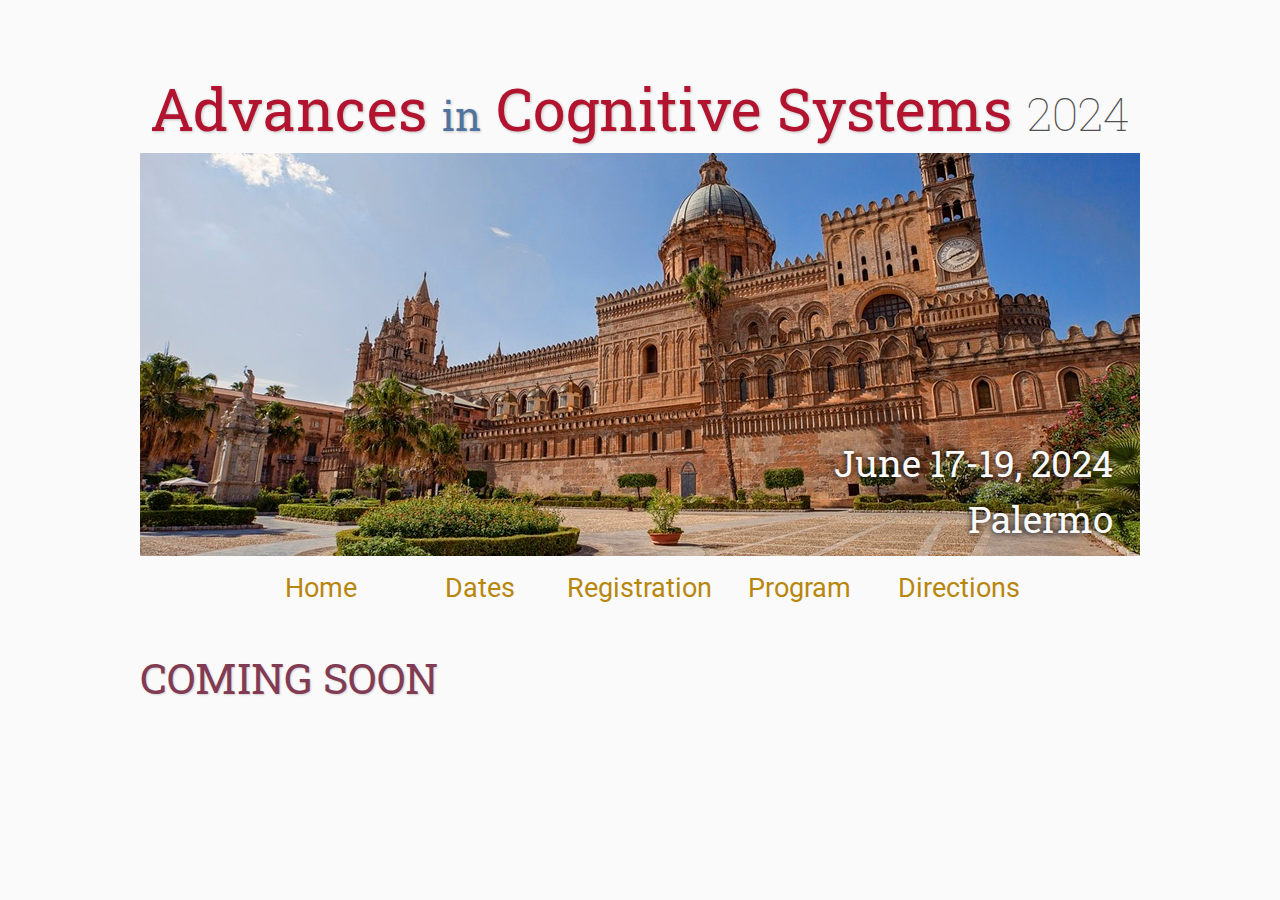
<file: comingsoon/index.html>
<!DOCTYPE html>
<html lang='en'>


<head>
    <base href="..">
    <link rel="shortcut icon" type="image/png" href="assets/favicon.png"/>
    <link rel="stylesheet" type="text/css" href="assets/main.css"/>
    <meta name="description" content="Conference Template">
    <meta name="resource-type" content="document">
    <meta name="distribution" content="global">
    <meta name="KeyWords" content="Conference">
    <title>Important dates | ACS 2024</title>
</head>

<body>

    <div class="banner">
        <img src="assets/banner2.jpg" alt="Palermo image">
        <div class="top-left">
            <span class="title1">Advances </span><span class="title2">in</span>
			<span class="title1">Cognitive Systems </span><span class="year">2024</span>
        </div>
        <div class="bottom-right">
            June 17-19, 2024 <br> Palermo
        </div>
    </div>

    <table class="navigation">
        <tr>
            <td class="navigation">
                <a title="Conference Home Page" href="./index.html">Home</a>
            </td>
			<td class="navigation">
                <a title="Important dates" href="dates/index.html">Dates</a>
            </td>
            <td class="navigation">
                <a title="Register for the Conference" href="comingsoon/index.html">Registration</a>
            </td>
            <td class="navigation">
                <a title="Conference Program" href="comingsoon/index.html">Program</a> 
            </td>
            <td class="navigation">
                <a title="Directions to the Conference" href="comingsoon/index.html">Directions</a>
            </td>
            
        </tr>
    </table>
	
<div class="bgimg">
  <div class="middlecomingsoon">
    <h1>COMING SOON</h1>
    <hr>
  </div>
 </div>

</body>
</html>
</file>
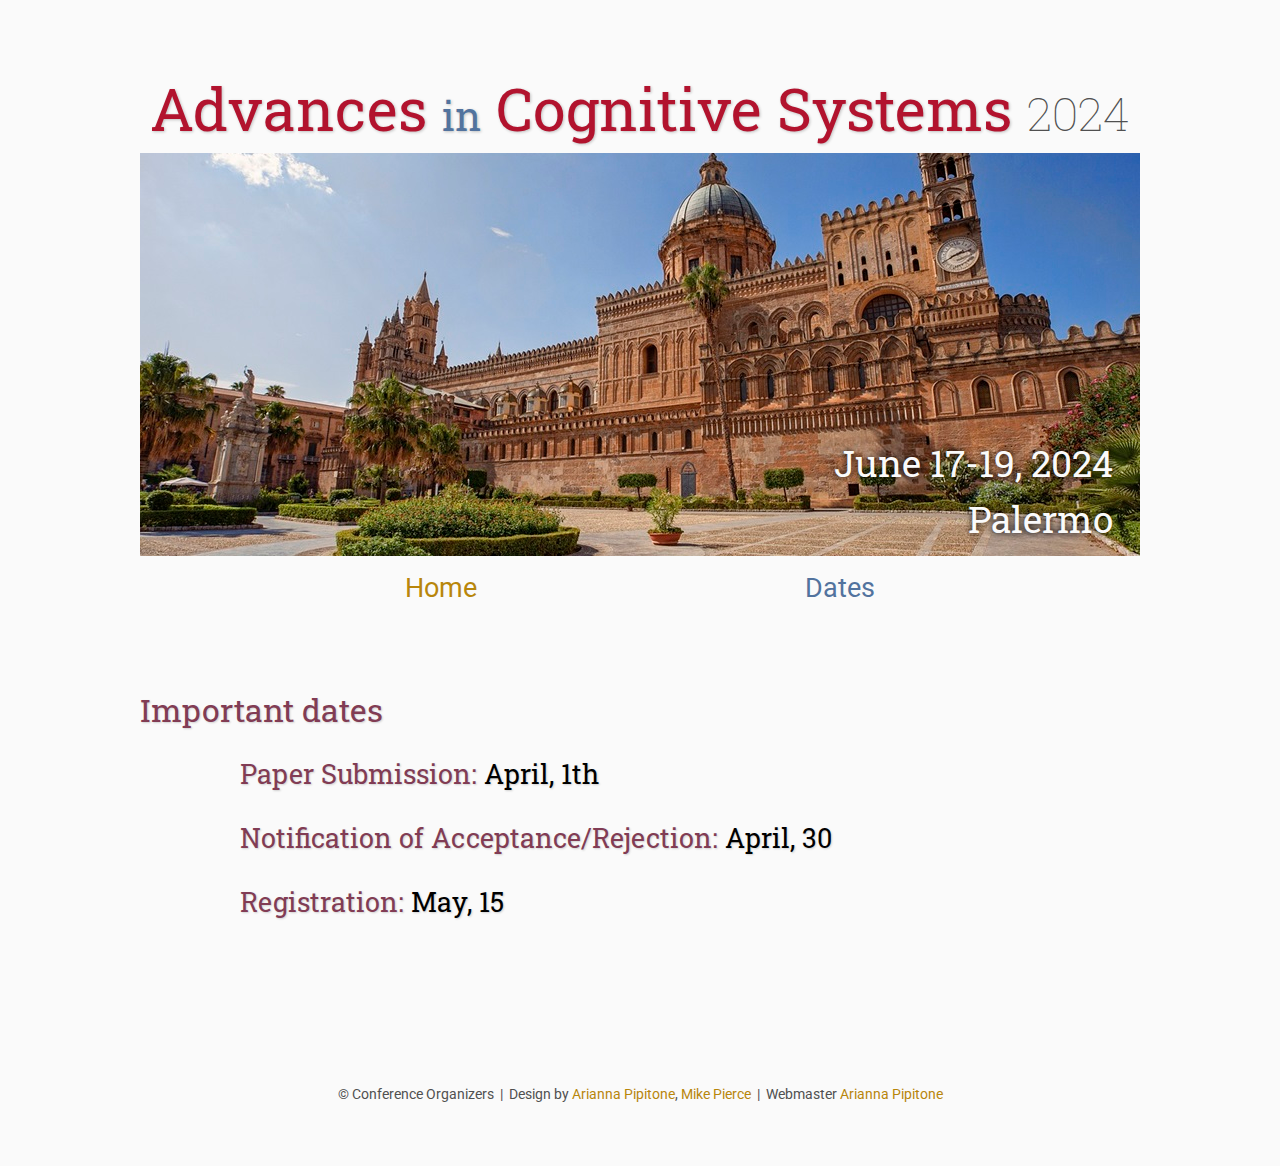
<file: dates/index.html>
<!DOCTYPE html>
<html lang='en'>

<head>
    <base href="..">
    <link rel="shortcut icon" type="image/png" href="assets/favicon.png"/>
    <link rel="stylesheet" type="text/css" href="assets/main.css"/>
    <meta name="description" content="Conference Template">
    <meta name="resource-type" content="document">
    <meta name="distribution" content="global">
    <meta name="KeyWords" content="Conference">
    <title>Important dates | ACS 2024</title>
</head>

<body>

    <div class="banner">
        <img src="assets/banner2.jpg" alt="Conference Template Banner">
        <div class="top-left">
            <span class="title1">Advances </span><span class="title2">in</span>
<span class="title1">Cognitive Systems</span>		<span class="year">2024</span>
        </div>
        <div class="bottom-right">
            June 17-19, 2024 <br> Palermo
        </div>
    </div>

    <table class="navigation">
        <tr>
            <td class="navigation">
                <a title="Conference Home Page" href="./index.html">Home</a>
            </td>
			<td class="navigation">
                <a class="current" title="Important dates" href="dates/index.html">Dates</a>
            </td>
         <!--    <td class="navigation">
                <a title="Register for the Conference" href="registration/coming.html">Registration</a>
            </td>
            <td class="navigation">
                <a title="Conference Program" href="program/coming.html">Program</a> 
            </td>
            <td class="navigation">
                <a title="Directions to the Conference" href="directions/coming.html">Directions</a>
            </td> -->
            
        </tr>
    </table>

    <br>

    <h2>Important dates</h2>
	<p>
        
    </p>
    <!--
    <iframe class="registration" src="EMBED LINK FOR GOOGLE FORM HERE"></iframe>
    -->
	<ul>
    <li><h3>Paper Submission: <span class="black">April, 1th</span></h3></li>
<li>	<h3>Notification of Acceptance/Rejection: <span class="black">April, 30</span></h3></li>
<li> <h3> Registration: <span class="black">May, 15</span></h3></li>
</ul>
    <footer>
        &copy; Conference Organizers
        &nbsp;|&nbsp; Design by <a href="https://www.unipa.it/persone/docenti/p/arianna.pipitone/">Arianna Pipitone</a>, <a href="https://github.com/mikepierce">Mike Pierce</a>
    &nbsp;|&nbsp; Webmaster <a href="https://www.unipa.it/persone/docenti/p/arianna.pipitone/">Arianna Pipitone</a>
	</footer>

</body>
</html>
</file>
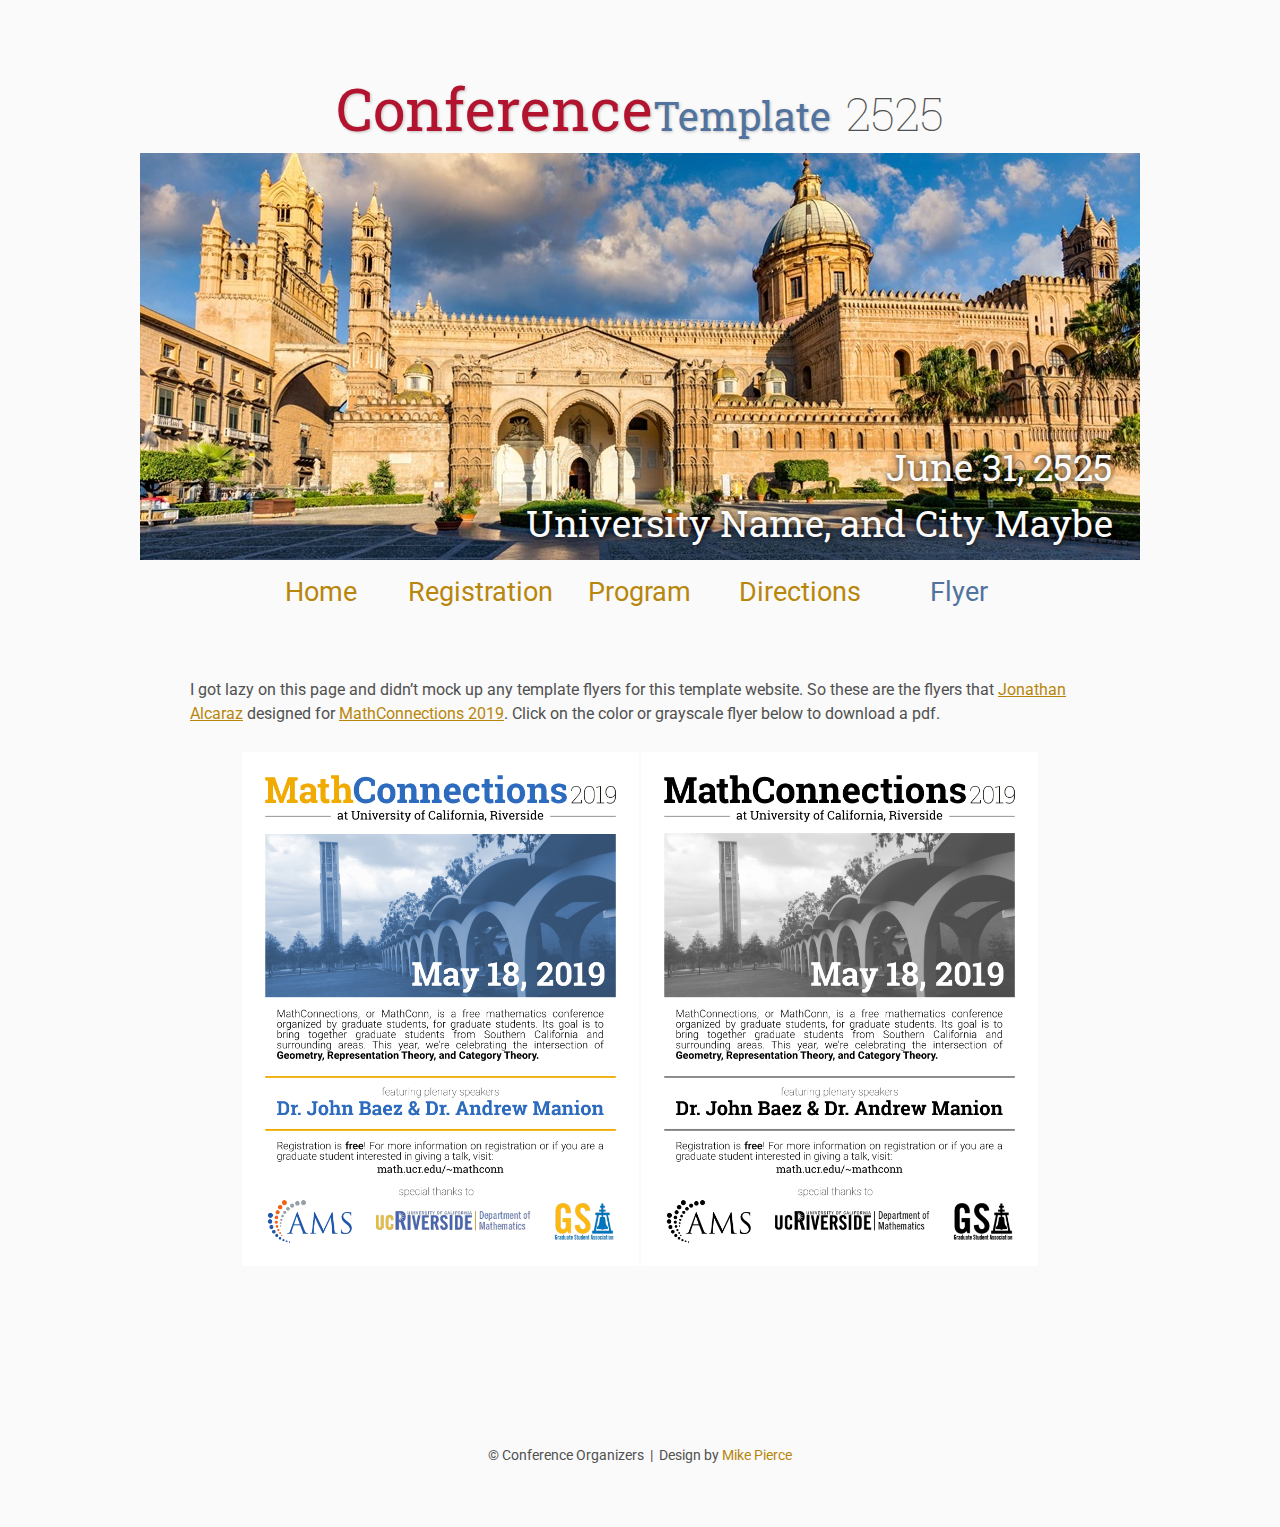
<file: flyer/index.html>
<!DOCTYPE html>
<html lang='en'>

<head>
    <base href="..">
    <link rel="shortcut icon" type="image/png" href="assets/favicon.png"/>
    <link rel="stylesheet" type="text/css" media="all" href="assets/main.css"/>
    <meta name="description" content="Conference Template">
    <meta name="resource-type" content="document">
    <meta name="distribution" content="global">
    <meta name="KeyWords" content="Conference">
    <title>Flyer | Conference Template</title>
</head>

<body>

    <div class="banner">
        <img src="assets/banner.jpg" alt="Conference Template Banner">
        <div class="top-left">
            <span class="title1">Conference</span><span class="title2">Template</span> <span class="year">2525</span>
        </div>
        <div class="bottom-right">
            June 31, 2525 <br> University Name, and City Maybe
        </div>
    </div>

    <table class="navigation">
        <tr>
            <td class="navigation">
                <a title="Conference Home Page" href=".">Home</a>
            </td>
            <td class="navigation">
                <a title="Register for the Conference" href="registration">Registration</a>
            </td>
            <td class="navigation">
                <a title="Conference Program" href="program">Program</a> 
            </td>
            <td class="navigation">
                <a title="Directions to the Conference" href="directions">Directions</a>
            </td>
            <td class="navigation">
                <a class="current" title="Conference Flyer" href="flyer">Flyer</a>
            </td>
        </tr>
    </table>

    <br>

    <p>
        I got lazy on this page and didn&rsquo;t mock up any template flyers for this template website.
        So these are the flyers that <a target="_blank" href="https://math.jonathanalcaraz.com/">Jonathan Alcaraz</a>
        designed for <a target="_blank" href="http://math.ucr.edu/~mathconn/">MathConnections 2019</a>.
        Click on the color or grayscale flyer below to download a pdf.
    </p>

    <table class="flyers">
        <tr>
            <td class="flyer">
                <a href="assets/MathConnections-Flyer.pdf">
                    <img src="assets/MathConnections-Flyer.png" alt="MathConnections Color Flyer" style="width:100%">
                </a>
            </td>
            <td class="flyer">
                <a href="assets/MathConnections-FlyerBW.pdf">
                    <img src="assets/MathConnections-FlyerBW.png" alt="MathConnections BW Flyer" style="width:100%">
                </a>
            </td>
        </tr>
    </table>

    <footer>
        &copy; Conference Organizers
        &nbsp;|&nbsp; Design by <a href="https://github.com/mikepierce">Mike Pierce</a>
    </footer>

</body>
</html>
</file>
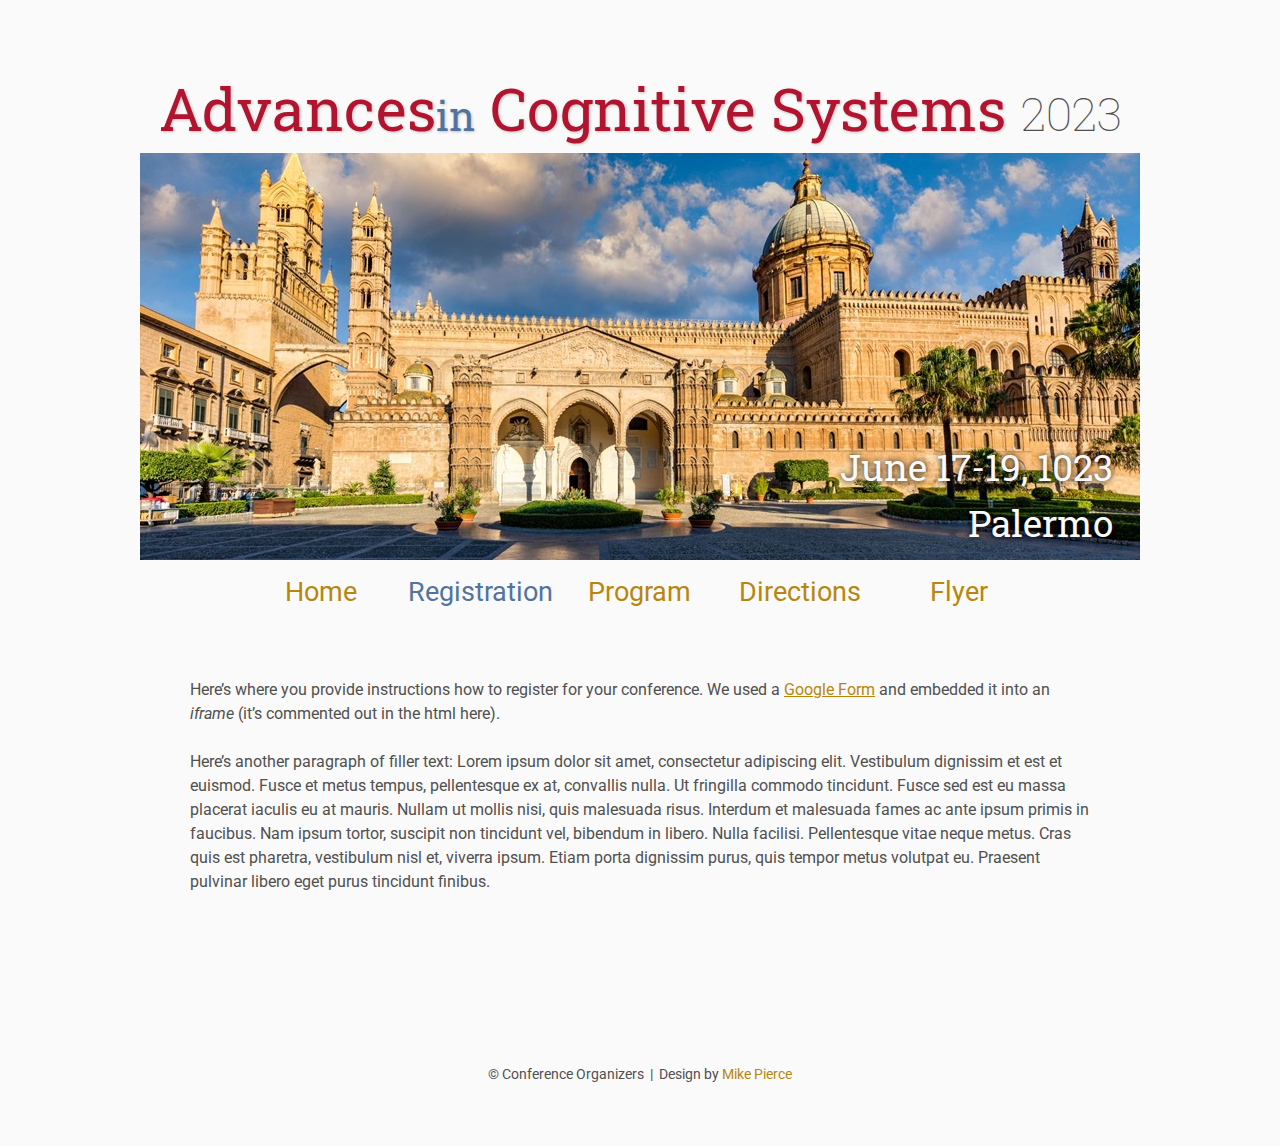
<file: registration/index.html>
<!DOCTYPE html>
<html lang='en'>

<head>
    <base href="..">
    <link rel="shortcut icon" type="image/png" href="assets/favicon.png"/>
    <link rel="stylesheet" type="text/css" media="all" href="assets/main.css"/>
    <meta name="description" content="Conference Template">
    <meta name="resource-type" content="document">
    <meta name="distribution" content="global">
    <meta name="KeyWords" content="Conference">
    <title>Registration | Conference Template</title>
</head>

<body>

    <div class="banner">
        <img src="assets/banner.jpg" alt="Conference Template Banner">
        <div class="top-left">
            <span class="title1">Advances</span><span class="title2">in</span>
<span class="title1">Cognitive Systems</span>		<span class="year">2023</span>
        </div>
        <div class="bottom-right">
            June 17-19, 1023 <br> Palermo
        </div>
    </div>

    <table class="navigation">
        <tr>
            <td class="navigation">
                <a title="Conference Home Page" href=".">Home</a>
            </td>
            <td class="navigation">
                <a class="current" title="Register for the Conference" href="registration">Registration</a>
            </td>
            <td class="navigation">
                <a title="Conference Program" href="program">Program</a> 
            </td>
            <td class="navigation">
                <a title="Directions to the Conference" href="directions">Directions</a>
            </td>
            <td class="navigation">
                <a title="Conference Flyer" href="flyer">Flyer</a>
            </td>
        </tr>
    </table>

    <br>

    <p>
        Here&rsquo;s where you provide instructions how to register for your conference.
        We used a <a href="https://www.google.com/forms/about/">Google Form</a> 
        and embedded it into an <i>iframe</i> (it&rsquo;s commented out in the html here).
    </p>
    <!--
    <iframe class="registration" src="EMBED LINK FOR GOOGLE FORM HERE"></iframe>
    -->
    <p>
        Here&rsquo;s another paragraph of filler text:
        Lorem ipsum dolor sit amet, consectetur adipiscing elit. Vestibulum dignissim et est et euismod. Fusce et metus tempus, pellentesque ex at, convallis nulla. Ut fringilla commodo tincidunt. Fusce sed est eu massa placerat iaculis eu at mauris. Nullam ut mollis nisi, quis malesuada risus. Interdum et malesuada fames ac ante ipsum primis in faucibus. Nam ipsum tortor, suscipit non tincidunt vel, bibendum in libero. Nulla facilisi. Pellentesque vitae neque metus. Cras quis est pharetra, vestibulum nisl et, viverra ipsum. Etiam porta dignissim purus, quis tempor metus volutpat eu. Praesent pulvinar libero eget purus tincidunt finibus.
    </p>

    <footer>
        &copy; Conference Organizers
        &nbsp;|&nbsp; Design by <a href="https://github.com/mikepierce">Mike Pierce</a>
    </footer>

</body>
</html>
</file>
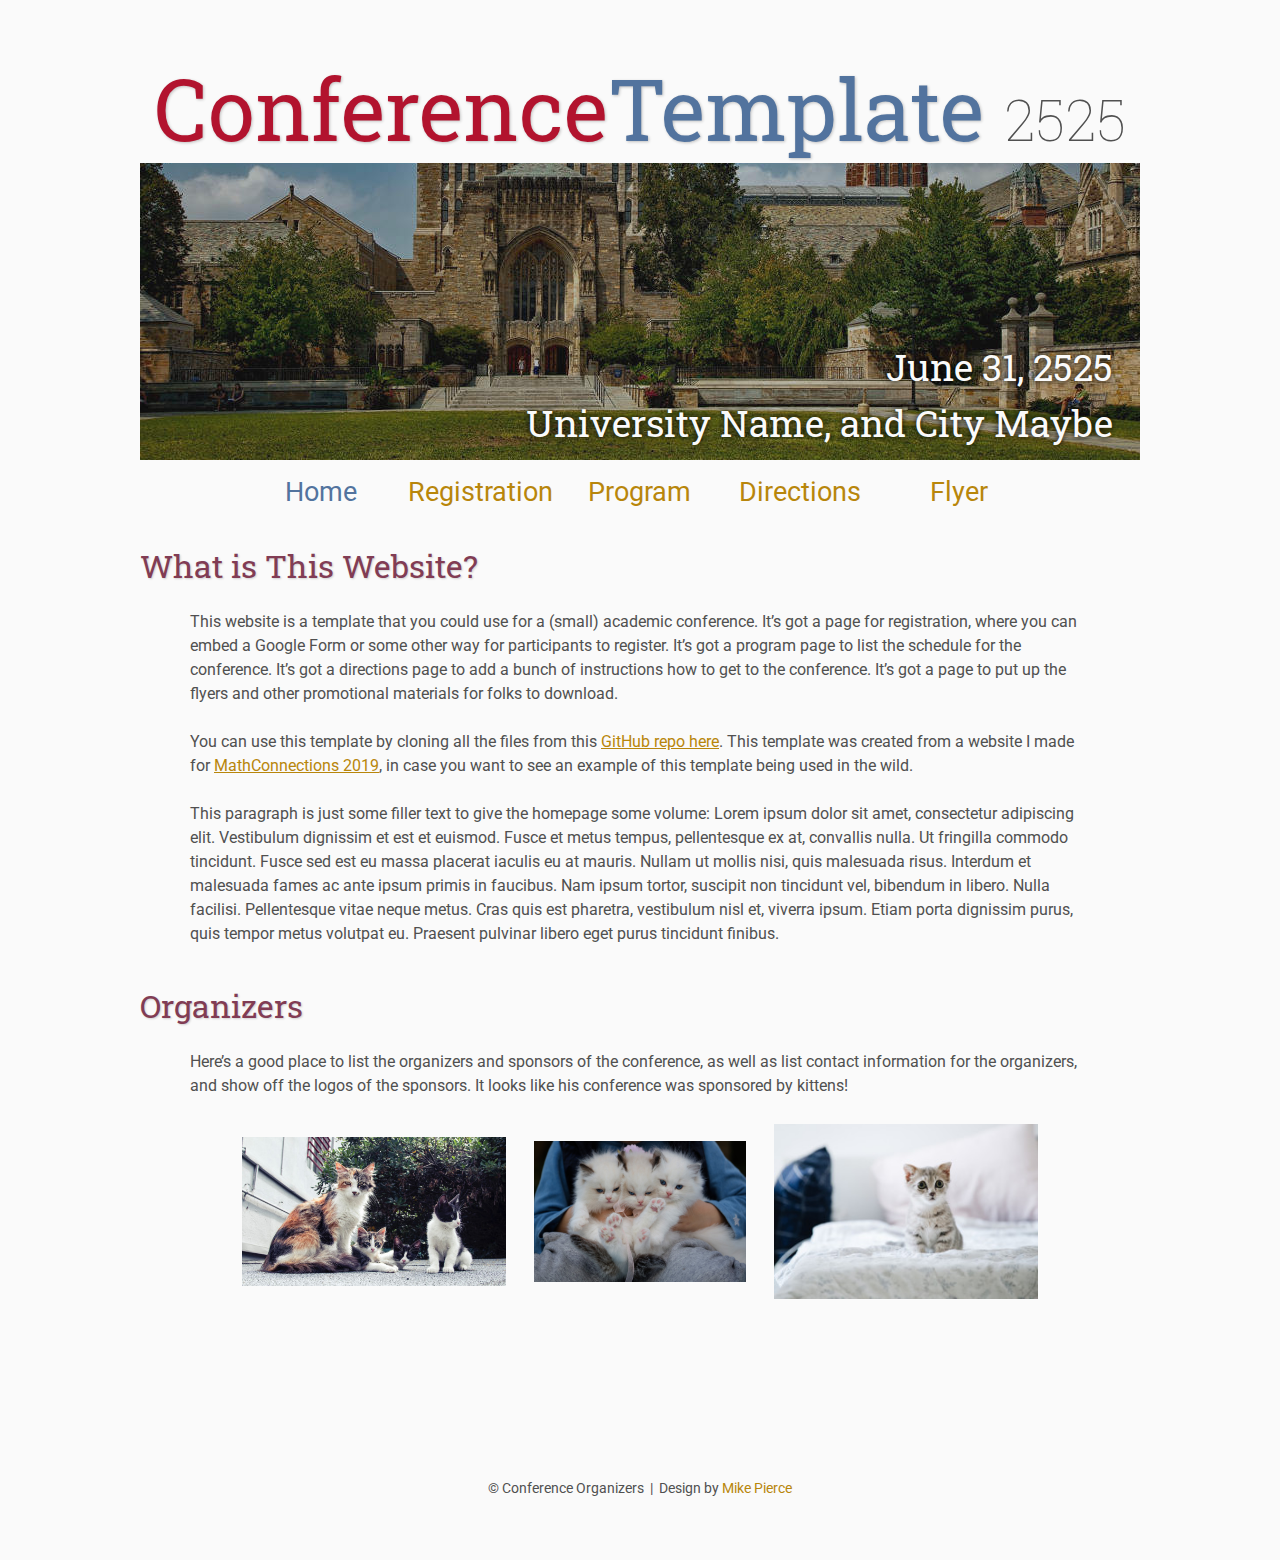
<file: conference-website-template-master/conference-website-template-master/index.html>
<!DOCTYPE html>
<html lang='en'>

<head>
    <base href=".">
    <link rel="shortcut icon" type="image/png" href="assets/favicon.png"/>
    <link rel="stylesheet" type="text/css" media="all" href="assets/main.css"/>
    <meta name="description" content="Conference Template">
    <meta name="resource-type" content="document">
    <meta name="distribution" content="global">
    <meta name="KeyWords" content="Conference">
    <title>Conference Template</title>
</head>

<body>

    <div class="banner">
        <img src="assets/banner.jpg" alt="Conference Template Banner">
        <div class="top-left">
            <span class="title1">Conference</span><span class="title2">Template</span> <span class="year">2525</span>
        </div>
        <div class="bottom-right">
            June 31, 2525 <br> University Name, and City Maybe
        </div>
    </div>

    <table class="navigation">
        <tr>
            <td class="navigation">
                <a class="current" title="Conference Home Page" href=".">Home</a>
            </td>
            <td class="navigation">
                <a title="Register for the Conference" href="registration">Registration</a>
            </td>
            <td class="navigation">
                <a title="Conference Program" href="program">Program</a> 
            </td>
            <td class="navigation">
                <a title="Directions to the Conference" href="directions">Directions</a>
            </td>
            <td class="navigation">
                <a title="Conference Flyer" href="flyer">Flyer</a>
            </td>
        </tr>
    </table>

    <h2>What is This Website?</h2>
    <p>
        This website is a template that you could use for a (small) academic conference. 
        It&rsquo;s got a page for registration, where you can embed a Google Form or some other way for participants to register.
        It&rsquo;s got a program page to list the schedule for the conference.
        It&rsquo;s got a directions page to add a bunch of instructions how to get to the conference.
        It&rsquo;s got a page to put up the flyers and other promotional materials for folks to download.
    </p>
    <p>
        You can use this template by cloning all the files from this
        <a target="_blank" href="https://github.com/mikepierce/conference-website-template">GitHub repo here</a>.
        This template was created from a website I made for 
        <a target="_blank" href="http://math.ucr.edu/~mathconn/">MathConnections 2019</a>,
        in case you want to see an example of this template being used in the wild.
    </p>
    <p>
        This paragraph is just some filler text to give the homepage some volume:
        Lorem ipsum dolor sit amet, consectetur adipiscing elit. Vestibulum dignissim et est et euismod. Fusce et metus tempus, pellentesque ex at, convallis nulla. Ut fringilla commodo tincidunt. Fusce sed est eu massa placerat iaculis eu at mauris. Nullam ut mollis nisi, quis malesuada risus. Interdum et malesuada fames ac ante ipsum primis in faucibus. Nam ipsum tortor, suscipit non tincidunt vel, bibendum in libero. Nulla facilisi. Pellentesque vitae neque metus. Cras quis est pharetra, vestibulum nisl et, viverra ipsum. Etiam porta dignissim purus, quis tempor metus volutpat eu. Praesent pulvinar libero eget purus tincidunt finibus.
    </p>

    <h2>Organizers</h2>
    <p>
        Here&rsquo;s a good place to list the organizers and sponsors of the conference,
        as well as list contact information for the organizers,
        and show off the logos of the sponsors.
        It looks like his conference was sponsored by kittens!
    </p>
    <table class="sponsors">
        <tr>
            <td class="sponsor">
                <a href="http://www.eyebleach.me/">
                    <img src="assets/kitten1.jpg" alt="First Sponsor Name">
                </a>
            </td>
            <td class="sponsor">
                <a href="http://www.eyebleach.me/">
                    <img src="assets/kitten2.jpg" alt="Second Sponsor Name" style="width: 80%">
                </a>
            </td>
            <td class="sponsor">
                <a href="http://www.eyebleach.me/">
                    <img src="assets/kitten3.jpg" alt="Third Sponsor Name">
                </a>
            </td>
        </tr>
    </table>

    <footer>
        &copy; Conference Organizers
        &nbsp;|&nbsp; Design by <a href="https://github.com/mikepierce">Mike Pierce</a>
    </footer>

</body>
</html>
</file>
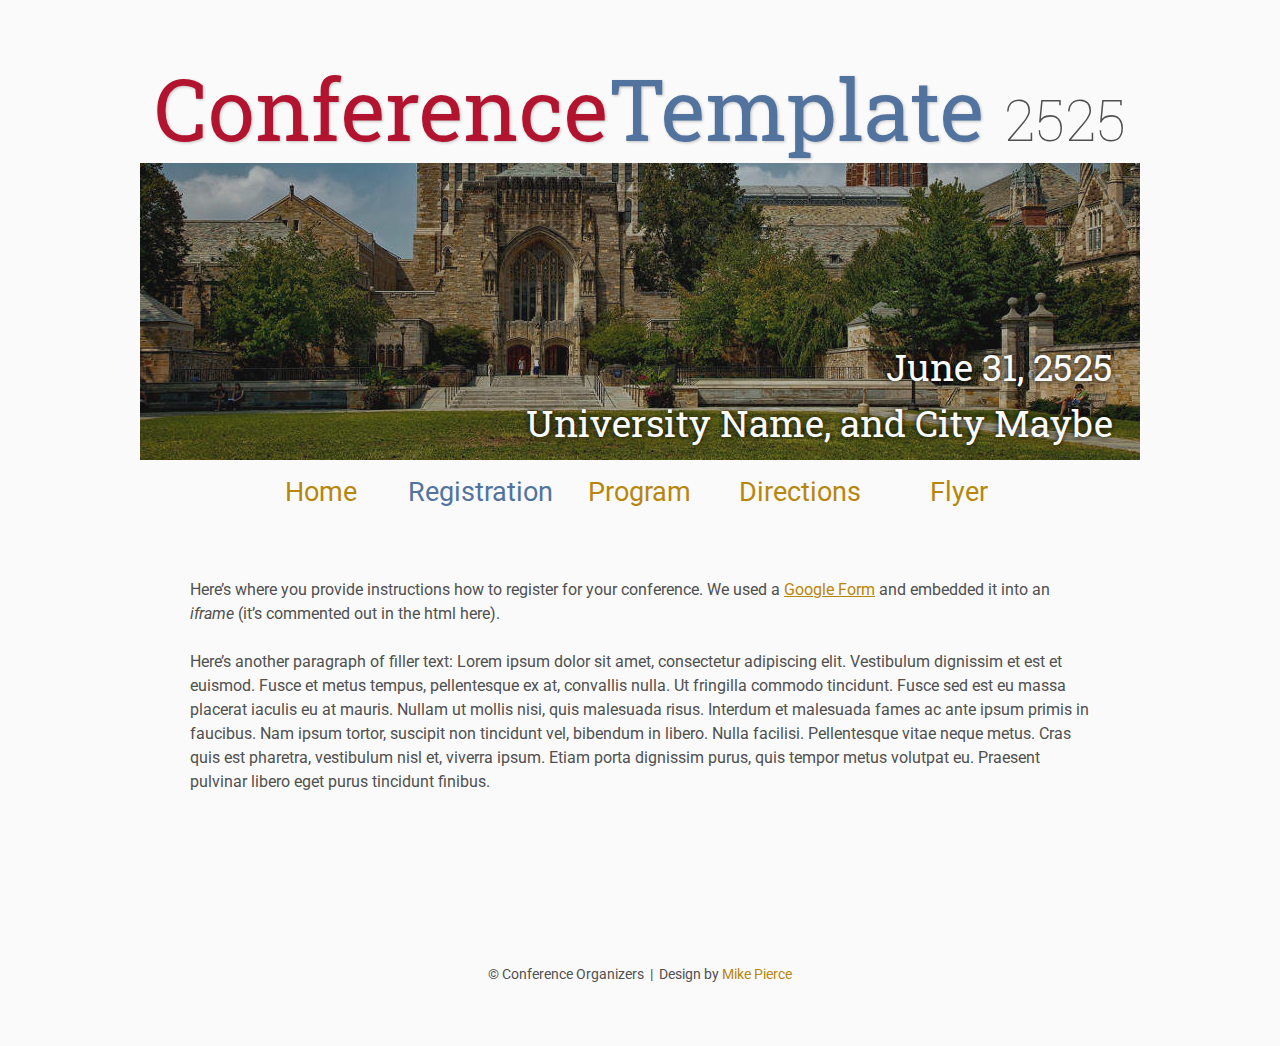
<file: conference-website-template-master/conference-website-template-master/registration/index.html>
<!DOCTYPE html>
<html lang='en'>

<head>
    <base href="..">
    <link rel="shortcut icon" type="image/png" href="assets/favicon.png"/>
    <link rel="stylesheet" type="text/css" media="all" href="assets/main.css"/>
    <meta name="description" content="Conference Template">
    <meta name="resource-type" content="document">
    <meta name="distribution" content="global">
    <meta name="KeyWords" content="Conference">
    <title>Registration | Conference Template</title>
</head>

<body>

    <div class="banner">
        <img src="assets/banner.jpg" alt="Conference Template Banner">
        <div class="top-left">
            <span class="title1">Conference</span><span class="title2">Template</span> <span class="year">2525</span>
        </div>
        <div class="bottom-right">
            June 31, 2525 <br> University Name, and City Maybe
        </div>
    </div>

    <table class="navigation">
        <tr>
            <td class="navigation">
                <a title="Conference Home Page" href=".">Home</a>
            </td>
            <td class="navigation">
                <a class="current" title="Register for the Conference" href="registration">Registration</a>
            </td>
            <td class="navigation">
                <a title="Conference Program" href="program">Program</a> 
            </td>
            <td class="navigation">
                <a title="Directions to the Conference" href="directions">Directions</a>
            </td>
            <td class="navigation">
                <a title="Conference Flyer" href="flyer">Flyer</a>
            </td>
        </tr>
    </table>

    <br>

    <p>
        Here&rsquo;s where you provide instructions how to register for your conference.
        We used a <a href="https://www.google.com/forms/about/">Google Form</a> 
        and embedded it into an <i>iframe</i> (it&rsquo;s commented out in the html here).
    </p>
    <!--
    <iframe class="registration" src="EMBED LINK FOR GOOGLE FORM HERE"></iframe>
    -->
    <p>
        Here&rsquo;s another paragraph of filler text:
        Lorem ipsum dolor sit amet, consectetur adipiscing elit. Vestibulum dignissim et est et euismod. Fusce et metus tempus, pellentesque ex at, convallis nulla. Ut fringilla commodo tincidunt. Fusce sed est eu massa placerat iaculis eu at mauris. Nullam ut mollis nisi, quis malesuada risus. Interdum et malesuada fames ac ante ipsum primis in faucibus. Nam ipsum tortor, suscipit non tincidunt vel, bibendum in libero. Nulla facilisi. Pellentesque vitae neque metus. Cras quis est pharetra, vestibulum nisl et, viverra ipsum. Etiam porta dignissim purus, quis tempor metus volutpat eu. Praesent pulvinar libero eget purus tincidunt finibus.
    </p>

    <footer>
        &copy; Conference Organizers
        &nbsp;|&nbsp; Design by <a href="https://github.com/mikepierce">Mike Pierce</a>
    </footer>

</body>
</html>
</file>
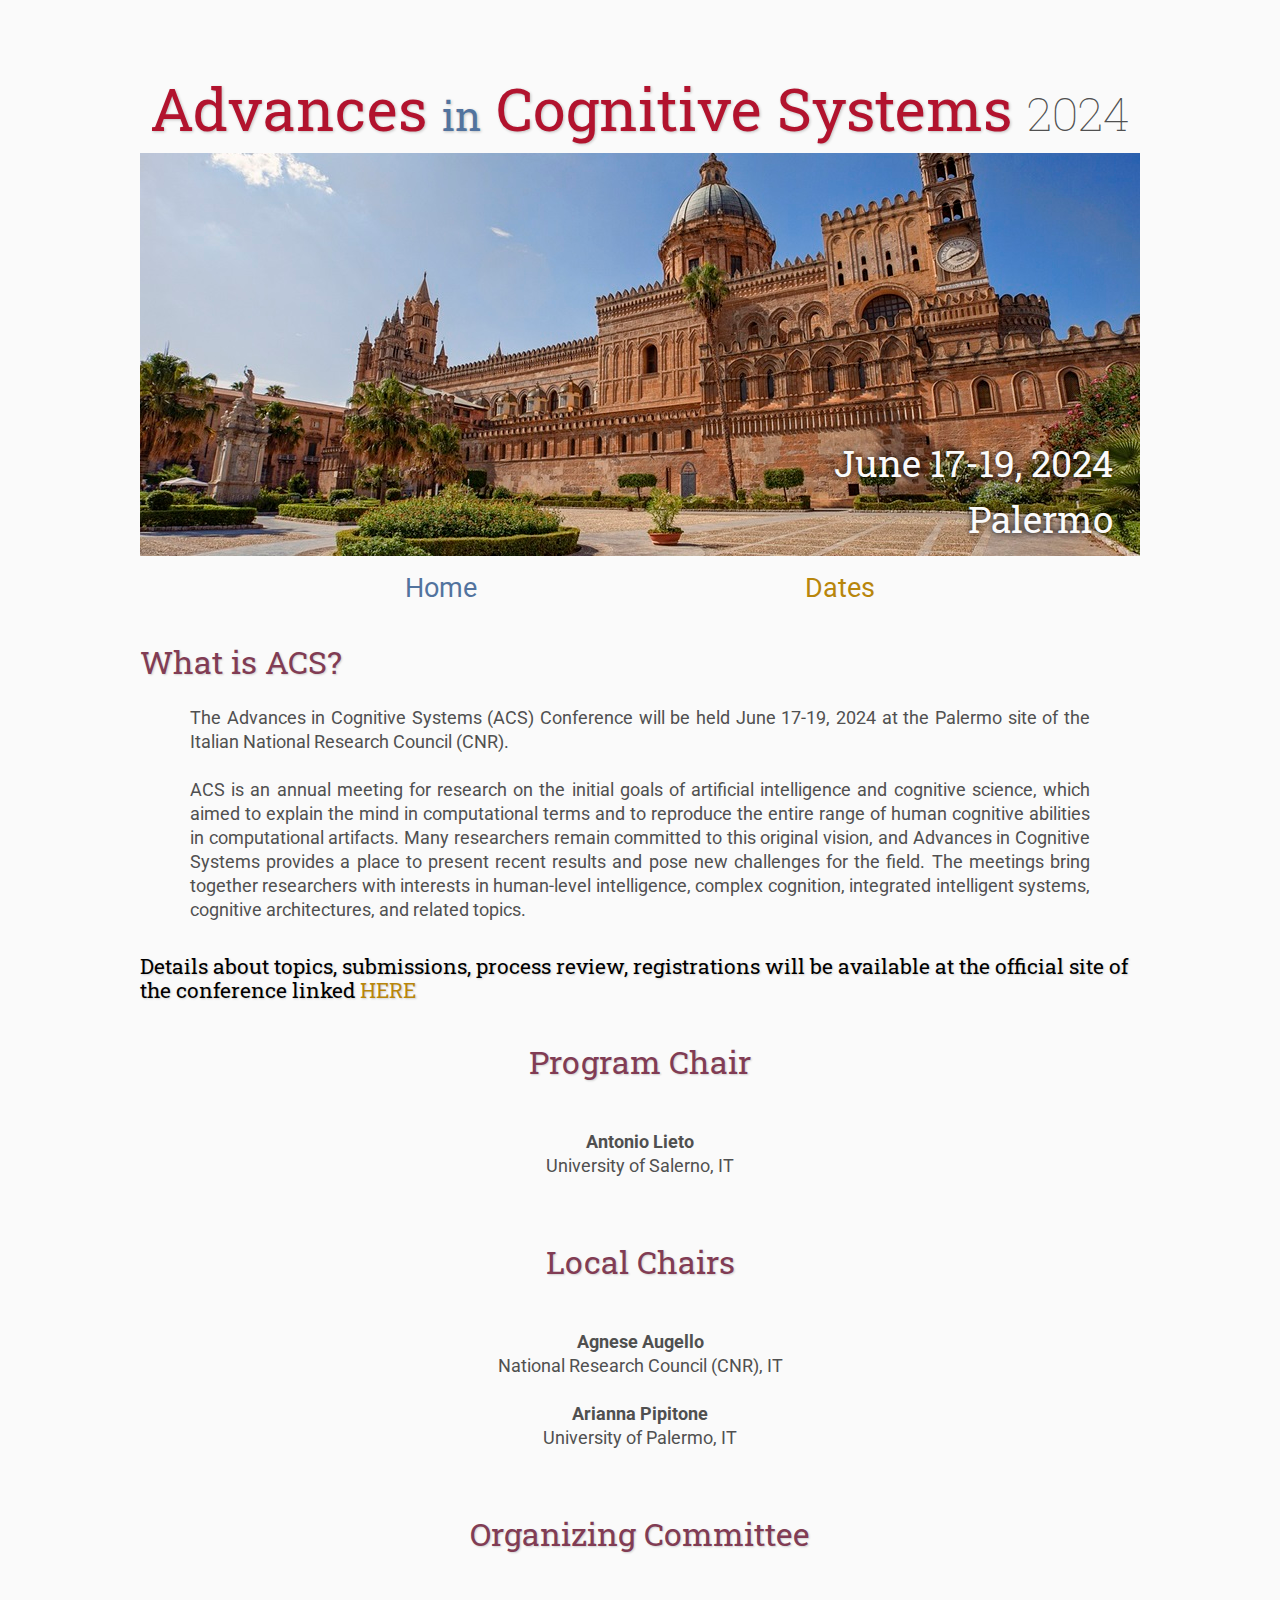
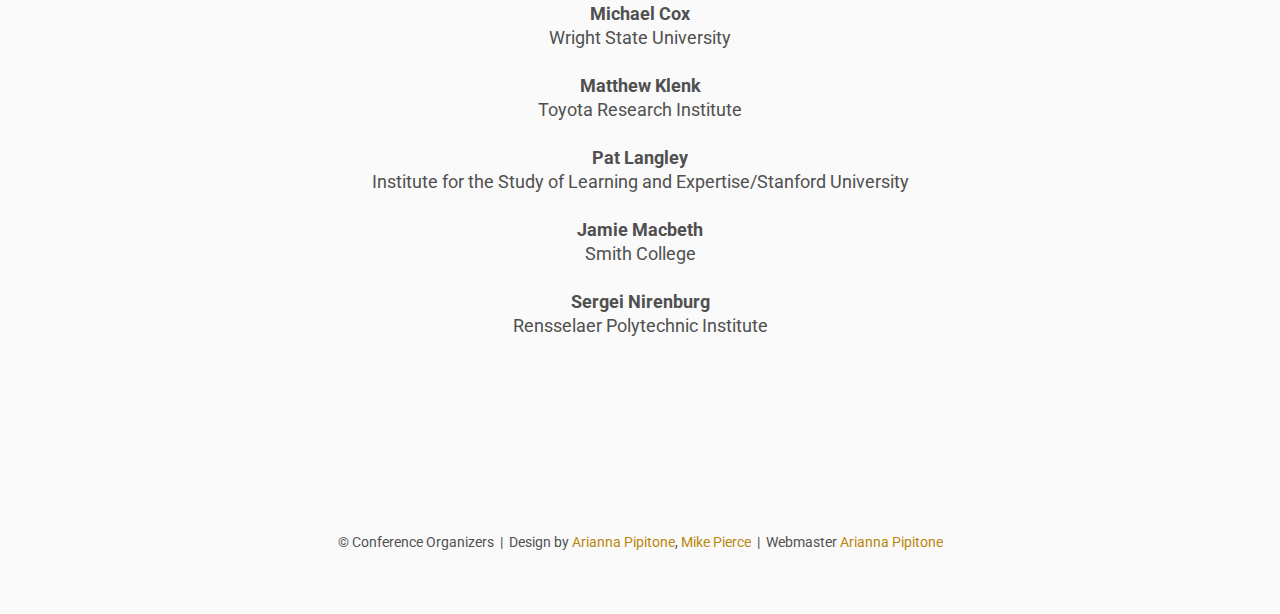
<file: index_old.html>
<!DOCTYPE html>
<html lang='en'>

<head>
    <base href=".">
    <link rel="shortcut icon" type="image/png" href="assets/favicon.png"/>
    <link rel="stylesheet" type="text/css" media="all" href="assets/main.css"/>
    <meta name="description" content="Advances in Cognitive Systems">
    <meta name="resource-type" content="document">
    <meta name="distribution" content="global">
    <meta name="KeyWords" content="Conference">
    <title>ACS 2024</title>
</head>

<body>

    <div class="banner">
        <img src="assets/banner2.jpg" alt="Conference Template Banner">
        <div class="top-left">
            <span class="title1">Advances </span><span class="title2">in</span>
			<span class="title1">Cognitive Systems </span><span class="year">2024</span>
        </div>
        <div class="bottom-right">
            June 17-19, 2024 <br> Palermo
        </div>
    </div>

    <table class="navigation">
        <tr>
            <td class="navigation">
                <a class="current" title="Conference Home Page" href="./index.html">Home</a>
            </td>
			<td class="navigation">
                <a title="Important dates" href="dates/index.html">Dates</a>
            </td>
            <!-- <td class="navigation">
                <a title="Register for the Conference" href="registration/coming.html">Registration</a>
            </td>
            <td class="navigation">
                <a title="Conference Program" href="program/coming.html">Program</a> 
            </td>
            <td class="navigation">
                <a title="Directions to the Conference" href="directions/coming.html">Directions</a>
            </td> -->
            
        </tr>
    </table>

    <h2>What is ACS?</h2>
   
    <p class="text18">The Advances in Cognitive Systems (ACS) Conference will be held June 17-19, 2024 
at the Palermo site of the Italian National Research Council (CNR).
	     <p class="text18">
	ACS is an annual meeting for research on the initial goals of artificial intelligence and cognitive science, which aimed to explain the mind in computational terms and to reproduce the entire range of human cognitive abilities in computational artifacts. Many researchers remain committed to this original vision, and Advances in Cognitive Systems provides a place to present recent results and pose new challenges for the field. The meetings bring together researchers with interests in human-level intelligence, complex cognition, integrated intelligent systems, cognitive architectures, and related topics.
    </p>
    
	    
   <h4><span class="black">Details about topics, submissions, process review, registrations will be available at the official site
of the conference linked <a href="http://www.cogsys.org/conference/2024/">HERE </a></span></h4>


   
	
	<h2><center>Program Chair</center></h2>
    <p>
    </p>
	<div class="container">
    <ul class="centeredList">
	<li><center><b>Antonio Lieto</b></center></li>
	<li><center>University of Salerno, IT</center></li>
	</ul>
	</div>
	
	<h2><center>Local Chairs</center></h2>
    <p>
    </p>
	<div class="container">
    <ul class="centeredList">
	<li><center><b>Agnese Augello</b></center></li>
	<li><center>National Research Council (CNR), IT</center></li>
	<li> </br></li>
	<li><center><b>Arianna Pipitone</b></center></li>
	<li><center>University of Palermo, IT</center></li>
	</ul>
	</div>
	
	 <h2><center>Organizing Committee</center></h2>
	<div class="container">
    <ul class="centeredList">
	<li><center><b>Michael Cox</b></center></li>
    <li><center>Wright State University</center></li>
	<li> </br></li>
	<li><center><b>Matthew Klenk</b></center></li>
	<li><center>Toyota Research Institute</center></li>
	<li> </br></li>
	<li><center><b>Pat Langley</b></center></li>
	<li><center> Institute for the Study of Learning and Expertise/Stanford University</center></li>
	<li> </br></li>
	<li><center><b>Jamie Macbeth</b></center></li>
	<li> <center>Smith College</center></li>
	<li> </br></li>
	<li><center><b>Sergei Nirenburg</b></center></li>
	<li><center> Rensselaer Polytechnic Institute</center></li>
	</ul>
	</div>
	
    <footer>
        &copy; Conference Organizers
        &nbsp;|&nbsp; Design by <a href="https://www.unipa.it/persone/docenti/p/arianna.pipitone/">Arianna Pipitone</a>, <a href="https://github.com/mikepierce">Mike Pierce</a>
    &nbsp;|&nbsp; Webmaster <a href="https://www.unipa.it/persone/docenti/p/arianna.pipitone/">Arianna Pipitone</a>
	</footer>

</body>
</html>
</file>
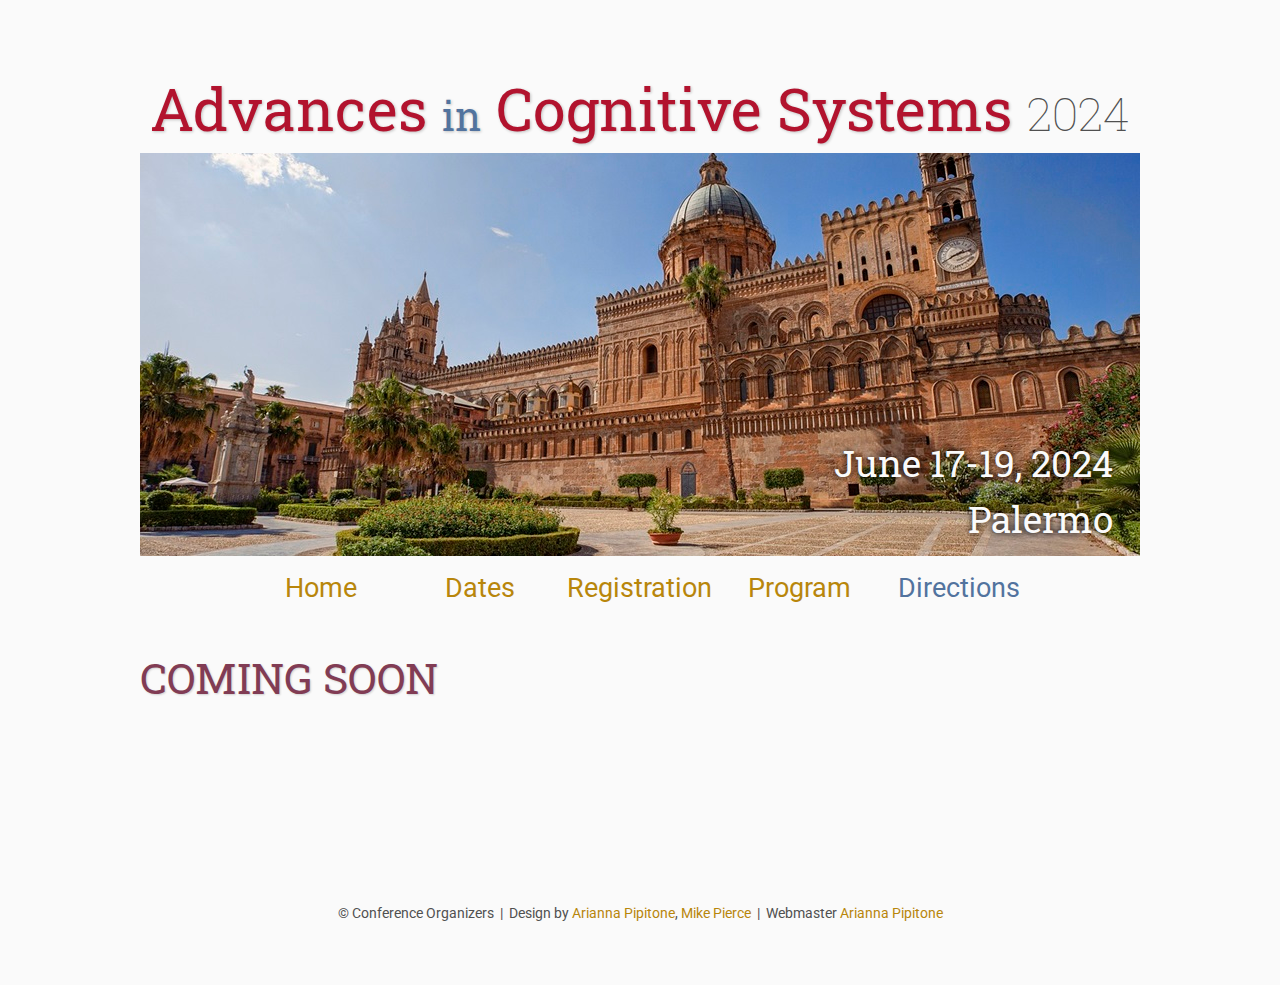
<file: directions/coming.html>
<!DOCTYPE html>
<html lang='en'>


<head>
    <base href="..">
    <link rel="shortcut icon" type="image/png" href="assets/favicon.png"/>
    <link rel="stylesheet" type="text/css" href="assets/main.css"/>
    <meta name="description" content="Conference Template">
    <meta name="resource-type" content="document">
    <meta name="distribution" content="global">
    <meta name="KeyWords" content="Conference">
    <title>Important dates | ACS 2024</title>
</head>

<body>

    <div class="banner">
        <img src="assets/banner2.jpg" alt="Palermo image">
        <div class="top-left">
            <span class="title1">Advances </span><span class="title2">in</span>
			<span class="title1">Cognitive Systems </span><span class="year">2024</span>
        </div>
        <div class="bottom-right">
            June 17-19, 2024 <br> Palermo
        </div>
    </div>

    <table class="navigation">
        <tr>
            <td class="navigation">
                <a title="Conference Home Page" href="./index.html">Home</a>
            </td>
			<td class="navigation">
                <a title="Important dates" href="dates/index.html">Dates</a>
            </td>
            <td class="navigation">
                <a title="Register for the Conference" href="registration/coming.html">Registration</a>
            </td>
            <td class="navigation">
                <a title="Conference Program" href="program/coming.html">Program</a> 
            </td>
            <td class="navigation">
                <a class="current"  title="Directions to the Conference" href="directions/coming.html">Directions</a>
            </td>
            
        </tr>
    </table>
	
<div class="bgimg">
  <div class="middlecomingsoon">
    <h1>COMING SOON</h1>
    <hr>
  </div>
 </div>
 
  <footer>
        &copy; Conference Organizers
        &nbsp;|&nbsp; Design by <a href="https://www.unipa.it/persone/docenti/p/arianna.pipitone/">Arianna Pipitone</a>, <a href="https://github.com/mikepierce">Mike Pierce</a>
    &nbsp;|&nbsp; Webmaster <a href="https://www.unipa.it/persone/docenti/p/arianna.pipitone/">Arianna Pipitone</a>
	</footer>

</body>
</html>
</file>
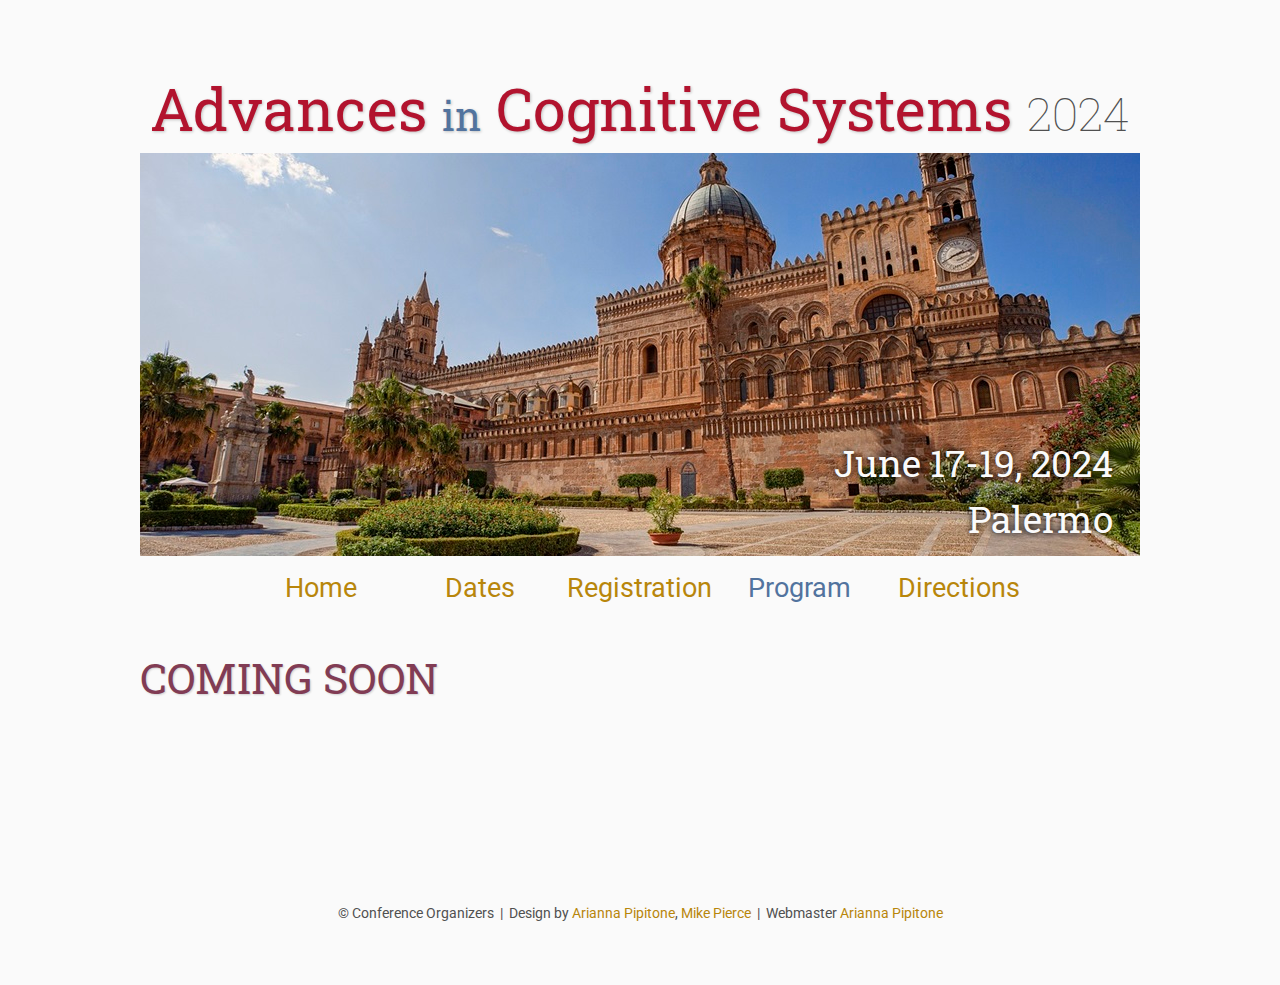
<file: program/coming.html>
<!DOCTYPE html>
<html lang='en'>


<head>
    <base href="..">
    <link rel="shortcut icon" type="image/png" href="assets/favicon.png"/>
    <link rel="stylesheet" type="text/css" href="assets/main.css"/>
    <meta name="description" content="Conference Template">
    <meta name="resource-type" content="document">
    <meta name="distribution" content="global">
    <meta name="KeyWords" content="Conference">
    <title>Important dates | ACS 2024</title>
</head>

<body>

    <div class="banner">
        <img src="assets/banner2.jpg" alt="Palermo image">
        <div class="top-left">
            <span class="title1">Advances </span><span class="title2">in</span>
			<span class="title1">Cognitive Systems </span><span class="year">2024</span>
        </div>
        <div class="bottom-right">
            June 17-19, 2024 <br> Palermo
        </div>
    </div>

    <table class="navigation">
        <tr>
            <td class="navigation">
                <a title="Conference Home Page" href="./index.html">Home</a>
            </td>
			<td class="navigation">
                <a title="Important dates" href="dates/index.html">Dates</a>
            </td>
            <td class="navigation">
                <a title="Register for the Conference" href="registration/coming.html">Registration</a>
            </td>
            <td class="navigation">
                <a class="current" title="Conference Program" href="program/coming.html">Program</a> 
            </td>
            <td class="navigation">
                <a  title="Directions to the Conference" href="directions/coming.html">Directions</a>
            </td>
            
        </tr>
    </table>
	
<div class="bgimg">
  <div class="middlecomingsoon">
    <h1>COMING SOON</h1>
    <hr>
  </div>
 </div>
 
  <footer>
        &copy; Conference Organizers
        &nbsp;|&nbsp; Design by <a href="https://www.unipa.it/persone/docenti/p/arianna.pipitone/">Arianna Pipitone</a>, <a href="https://github.com/mikepierce">Mike Pierce</a>
    &nbsp;|&nbsp; Webmaster <a href="https://www.unipa.it/persone/docenti/p/arianna.pipitone/">Arianna Pipitone</a>
	</footer>

</body>
</html>
</file>
<file: conference-website-template-master/conference-website-template-master/assets/main.css>
/* main.css */

/* These are the colors and fonts used throughout the webpage.
 * I've listed them here so that a user may easily
 * do a search-and-replace for these to change the site theme.
 *   'Roboto',sans-serif; Font for the title text
 *   'Roboto-Slab',serif; Font for the body text 
 *   #fafafa; Background color of the site
 *   #505050; Foreground (text) color of the site
 *   #52739e; Navy, "Template" in the logo, current page in navigation, special titles in the Program
 *   #b2132e; Reddish, "Conference" in the logo, hover color for links
 *   #813c54; Heading color, titles in the Program
 *   #b8860b; Dark Goldenrod, color for links
 */

@import url('https://fonts.googleapis.com/css?family=Roboto%7CRoboto+Slab');

*{
    border:0;
    font:inherit;
    font-size:1em;
    margin:0;
    padding:0;
    vertical-align:baseline;
}

body{
    background-color: #fafafa;
    background-size: cover;
    background-attachment: fixed;
    color: #505050; 
    text-align:left;
    font-family:'Roboto',sans-serif;
    font-size:1em;
    line-height:1.5em;
    margin: 60px auto;
    width: 1000px;
}

a{color: #b8860b; text-decoration:none;}
a.current{color: #52739e;}
a.current:hover{color: #e82945;}
a:hover{color: #b2132e;}
a:active{color: #e82945;}
h1,h2,h3,h4{clear:left; color: #813c54; margin:1.5em 0em 1em 0em; font-family:'Roboto Slab',serif; text-shadow: 1px 1px 2px #d0d0d0;}
h1{font-size:2.67em;}
h2{font-size:2.00em;}
h3{font-size:1.67em;}
h4{font-size:1.33em;}
p{list-style:none; margin:24px auto 24px auto; padding:0px; width:900px; text-align:left;}
li a, p a {text-decoration:underline; text-decoration-color:#b8860b;}
ul{list-style:none; margin:24px auto 24px auto; padding:0px; width:800px; text-align:left;}
ul li{list-style:none; margin:0px auto 0px auto; padding:0px; text-align:left;}
i,em{font-style:italic;}
b,strong{font-weight:bold;}
sup{
    vertical-align: super;
    font-size: 0.8em;
    line-height: 0;
}
sub{
    vertical-align: sub;
    font-size: 0.8em;
    line-height: 0;
}
table{
    width: 1000px;
    margin: 12px auto 24px auto;
    float: center;
    /* UNCOMMENT THIS FOR DEBUGGING THE ALIGNMENT */
    /*border: 1px solid black;*/
}
th,td{
    text-align: left;
    /* UNCOMMENT THIS FOR DEBUGGING THE ALIGNMENT */
    /*border: 1px solid black;*/
}

/* Website Banner */
.banner {position: relative; font-family:'Roboto Slab',serif;}
.top-left {font-size:5.33em; color: #505050; background: #fafafa; text-align: center; width: 1000px; height: 67px; position: absolute; padding: 36px 0 0 0; top: 0px;}
.bottom-right {font-size:2.33em; color: #fafafa; line-height: 1.5em; width: auto; height: 100px; padding: 0px 27px 27px 0px; text-align: right; position: absolute; bottom: 0px; right: 0px; text-shadow: 0px 0px 6px #000000;}

/* Conference Title Logo */
.title1{color: #b2132e; text-shadow: 1px 1px 3px #c0c0c0;} 
.title2{color: #52739e; text-shadow: 1px 1px 3px #c0c0c0;}
.year{color: #505050; font-size:0.67em; font-weight: lighter;}

/* Navigation Links (Home, Registration, etc) */
table.navigation{width:800px;}
td.navigation{font-size:1.67em; white-space:nowrap; width:20%; text-align:center; vertical-align:middle; padding:0px 0px 0px 0px;}

/* Sponsor Images */
table.sponsors{width:800px;}
td.sponsor{white-space:nowrap; width:33%; text-align:center; vertical-align:middle; padding:0px 0px 0px 0px;}
td.sponsor img{width: 100%}

/* The Table on the Program Page */
td.room{padding: 4px 12px 4px 4px; width: 90%; vertical-align:bottom; font-size:1.67em; color: #52739e; height:32px;}
td.date{white-space:nowrap; width:130px; text-align:right; vertical-align:top; padding:4px 16px 0px 0px;}
td.title{padding: 4px 12px 4px 4px; width: 90%; vertical-align:top; font-size:1.5em; color: #813c54; height:32px; font-family:'Roboto Slab',serif; text-shadow: 1px 1px 2px #d0d0d0; }
td.title-special{padding: 4px 12px 4px 4px; width: 90%; vertical-align:top; font-size:1.67em; color: #52739e; height:32px; font-family:'Roboto Slab',serif; text-shadow: 1px 1px 2px #d0d0d0;}
td.speaker{padding: 4px 12px 4px 4px; font-style: italic; font-size:1em; max-height:999999px}
td.abstract{padding: 4px 12px 12px 4px; font-size:1em; max-height:999999px}
td.abstract img{display: block; margin: 4px auto 8px auto}
table.plenary{padding-top: 8px; background: #ffffff;}

/* Registration and Directions iframes and Images */
iframe.registration{display:block; margin:1em auto 2em auto; width:700px; height:1400px; border:none;}
iframe.directions{display:block; margin:1em auto 2em auto; width:800px; height:400px; border:none;}
img.center{display:block; width:67%; margin:1em auto 2em auto;}

/* Flyer Images */
table.flyers{width:800px;}
td.flyer{white-space:nowrap; width:50%; text-align:center; vertical-align:middle; padding:0px 0px 0px 0px;}
td.sponsor img{width: 100%}

footer{font-size:0.875em; margin-top:12em; text-align:center;}

/* My hacky way of making the site mobile-friendly */
@media only screen and (max-width: 1100px) {
    h2{font-size:3.00em;}
    p{font-size:1.5em; line-height:1.5em;}
    th,td,tr{font-size:1.5em; line-height:1.5em;}
    td.date{font-size:1em; padding-top:0.5em;}
    td.navigation{font-size:1.5em; padding:0px 20px 0px 20px;}
    table.footer{font-size:0.33em;}
}
</file>
<file: assets/main.css>
/* main.css */

/* These are the colors and fonts used throughout the webpage.
 * I've listed them here so that a user may easily
 * do a search-and-replace for these to change the site theme.
 *   'Roboto',sans-serif; Font for the title text
 *   'Roboto-Slab',serif; Font for the body text 
 *   #fafafa; Background color of the site
 *   #505050; Foreground (text) color of the site
 *   #52739e; Navy, "Template" in the logo, current page in navigation, special titles in the Program
 *   #b2132e; Reddish, "Conference" in the logo, hover color for links
 *   #813c54; Heading color, titles in the Program
 *   #b8860b; Dark Goldenrod, color for links
 */

@import url('https://fonts.googleapis.com/css?family=Roboto%7CRoboto+Slab');

*{
    border:0;
    font:inherit;
    font-size:1em;
    margin:0;
    padding:0;
    vertical-align:baseline;
}

body{
    background-color: #fafafa;
    background-size: cover;
    background-attachment: fixed;
    color: #505050; 
    text-align:left;
    font-family:'Roboto',sans-serif;
    font-size:1em;
    line-height:1.5em;
    margin: 60px auto;
    width: 1000px;
}

a{color: #b8860b; text-decoration:none;}
a.current{color: #52739e;}
a.current:hover{color: #e82945;}
a:hover{color: #b2132e;}
a:active{color: #e82945;}
h1,h2,h3,h4{clear:left; color: #813c54; margin:1.5em 0em 1em 0em; font-family:'Roboto Slab',serif; text-shadow: 1px 1px 2px #d0d0d0;}
h1{font-size:2.67em;}
h2{font-size:2.00em;}
h3{font-size:1.67em;}
h4{font-size:1.33em;}
span.black{
	color:black;font-family:'Roboto Slab',serif; text-shadow: 1px 1px 2px #d0d0d0;
}
p{list-style:none; margin:24px auto 24px auto; padding:0px; width:900px; text-align:left;}
li a, p a {text-decoration:underline; text-decoration-color:#b8860b;}
ul{list-style:none; margin:24px auto 24px auto; padding:0px; width:800px; text-align:left;}
ul li{list-style:none; margin:0px auto 0px auto; padding:0px; text-align:left;}
i,em{font-style:italic;}
b,strong{font-weight:bold;}
sup{
    vertical-align: super;
    font-size: 0.8em;
    line-height: 0;
}
sub{
    vertical-align: sub;
    font-size: 0.8em;
    line-height: 0;
}
table{
    width: 1000px;
    margin: 12px auto 24px auto;
    float: center;
    /* UNCOMMENT THIS FOR DEBUGGING THE ALIGNMENT */
    /*border: 1px solid black;*/
}
th,td{
    text-align: left;
    /* UNCOMMENT THIS FOR DEBUGGING THE ALIGNMENT */
    /*border: 1px solid black;*/
}

.blink {
  text-decoration: blink;
}
/* Website Banner */
.banner {position: relative; font-family:'Roboto Slab',serif;}
.top-left {font-size:3.70em; color: #505050; background: #fafafa; text-align: center; width: 1000px; height: 57px; position: absolute; padding: 36px 0 0 0; top: 0px;}
.bottom-right {font-size:2.33em; color: #fafafa; line-height: 1.5em; width: auto; height: 100px; padding: 0px 27px 27px 0px; text-align: right; position: absolute; bottom: 0px; right: 0px; text-shadow: 0px 0px 6px #000000;}
.mid-left{font-size:5.70em; color: #505050; background: #fafafa; text-align: center; width: 1000px; height: 67px; position: absolute; padding: 36px 0 0 0; top: 0px;}

/* Conference Title Logo */
.title1{color: #b2132e; text-shadow: 1px 1px 3px #c0c0c0;} 
.title2{color: #52739e; font-size:0.67em; text-shadow: 1px 1px 3px #c0c0c0;}
.year{color: #505050; font-size:0.8em; font-weight: lighter;}

/* Navigation Links (Home, Registration, etc) */
table.navigation{width:800px;}
td.navigation{font-size:1.67em; white-space:nowrap; width:20%; text-align:center; vertical-align:middle; padding:0px 0px 0px 0px;}

/* Sponsor Images */
table.sponsors{width:800px;}
td.sponsor{white-space:nowrap; width:33%; text-align:center; vertical-align:middle; padding:0px 0px 0px 0px;}
td.sponsor img{width: 100%}

/* The Table on the Program Page */
td.room{padding: 4px 12px 4px 4px; width: 90%; vertical-align:bottom; font-size:1.67em; color: #52739e; height:32px;}
td.date{white-space:nowrap; width:130px; text-align:right; vertical-align:top; padding:4px 16px 0px 0px;}
td.title{padding: 4px 12px 4px 4px; width: 90%; vertical-align:top; font-size:1.5em; color: #813c54; height:32px; font-family:'Roboto Slab',serif; text-shadow: 1px 1px 2px #d0d0d0; }
td.title-special{padding: 4px 12px 4px 4px; width: 90%; vertical-align:top; font-size:1.67em; color: #52739e; height:32px; font-family:'Roboto Slab',serif; text-shadow: 1px 1px 2px #d0d0d0;}
td.speaker{padding: 4px 12px 4px 4px; font-style: italic; font-size:1em; max-height:999999px}
td.abstract{padding: 4px 12px 12px 4px; font-size:1em; max-height:999999px}
td.abstract img{display: block; margin: 4px auto 8px auto}
table.plenary{padding-top: 8px; background: #ffffff;}

/* Registration and Directions iframes and Images */
iframe.registration{display:block; margin:1em auto 2em auto; width:700px; height:1400px; border:none;}
iframe.directions{display:block; margin:1em auto 2em auto; width:800px; height:400px; border:none;}
img.center{display:block; width:67%; margin:1em auto 2em auto;}

/* Flyer Images */
table.flyers{width:800px;}
td.flyer{white-space:nowrap; width:50%; text-align:center; vertical-align:middle; padding:0px 0px 0px 0px;}
td.sponsor img{width: 100%}

footer{font-size:0.875em; margin-top:12em; text-align:center;}

/* My hacky way of making the site mobile-friendly */
@media only screen and (max-width: 1100px) {
    h2{font-size:3.00em;}
    p{font-size:1.5em; line-height:1.5em;}
    th,td,tr{font-size:1.5em; line-height:1.5em;}
    td.date{font-size:1em; padding-top:0.5em;}
    td.navigation{font-size:1.5em; padding:0px 20px 0px 20px;}
    table.footer{font-size:0.33em;}
}

div.container {
  text-align: center;
}

ul.centeredList {
  display: inline-block;
  text-align: center;
  font-size:18px;
}

p.text18{
	font-size:18px;
	text-align:justify;
}

/* Position text in the middle */
h1.middlecomingsoon {
  position: absolute;
  top: 80%;
  left: 50%;
  transform: translate(-50%, -50%);
  text-align: center;
}
</file>
